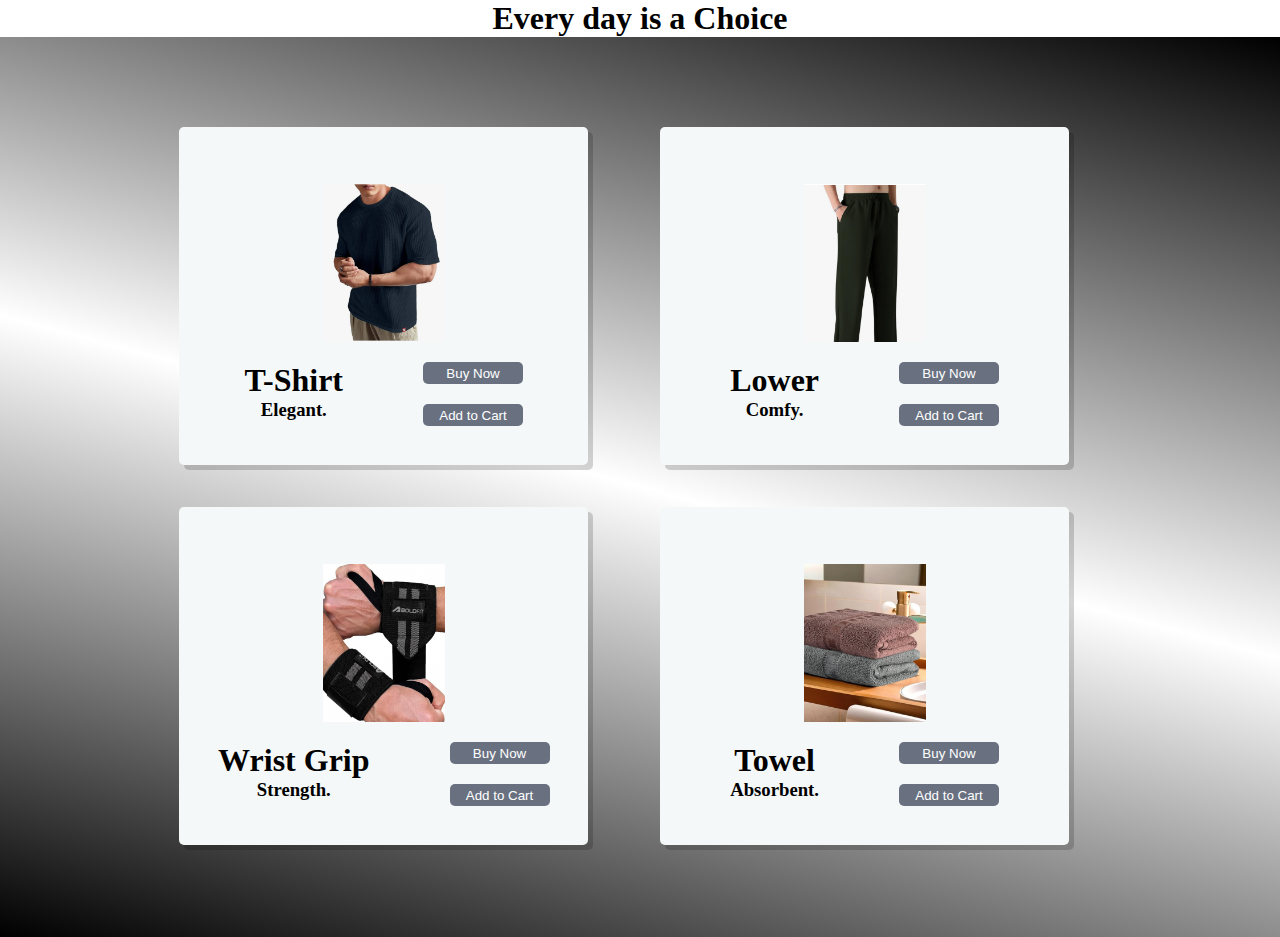
<file: css/cards/index.html>
<!DOCTYPE html>
<html lang="en">
<head>
    <meta charset="UTF-8">
    <meta name="viewport" content="width=device-width, initial-scale=1.0">
    <title>Cards</title>
    <link rel="stylesheet" href="style.css">
</head>
<body>
    <h1 style="text-align: center;">Every day is a Choice</h1>
    <div class="container">
        <div class="grid-container">
            <div class="roundedsquare">
                <img src="./img1.png" alt="" style="width: 30%; padding: 20px;">
                <div class="rounddiv">
                    <div class="headi">
                        <h1>T-Shirt</h1>
                        <h3>Elegant.</h3>
                    </div>
                    <div class="butt">
                        <button>Buy Now</button>
    
                        <button>Add to Cart</button>
                    </div>
                </div>
            </div>
            <div class="roundedsquare">
                <img src="./img2.png" alt="" style="width: 30%; padding: 20px;">
                <div class="rounddiv">
                    <div class="headi">
                        <h1>Lower</h1>
                        <h3>Comfy.</h3>
                    </div>
    
                    <div class="butt">
                        <button>Buy Now</button>
    
                        <button>Add to Cart</button>
                    </div>
                </div>
            </div>
            <div class="roundedsquare">
                <img src="./img3.png" alt="" style="width: 30%; padding: 20px;">
                <div class="rounddiv">
                    <div class="headi">
                        <h1>Wrist Grip</h1>
                        <h3>Strength.</h3>
                    </div>
                    <div class="butt">
                        <button>Buy Now</button>
    
                        <button>Add to Cart</button>
                    </div>
                </div>
            </div>
            <div class="roundedsquare">
                <img src="./img4.png" alt="" style="width: 30%; padding: 20px;">
                <div class="rounddiv">
                    <div class="headi">
                        <h1>Towel</h1>
                        <h3>Absorbent.</h3>
                    </div>
                    <div class="butt">
                        
                        <button>Buy Now</button>
    
                        <button>Add to Cart</button>
                    </div>
                </div>
            </div>
        </div>
    </div>
</body>
</html>
</file>
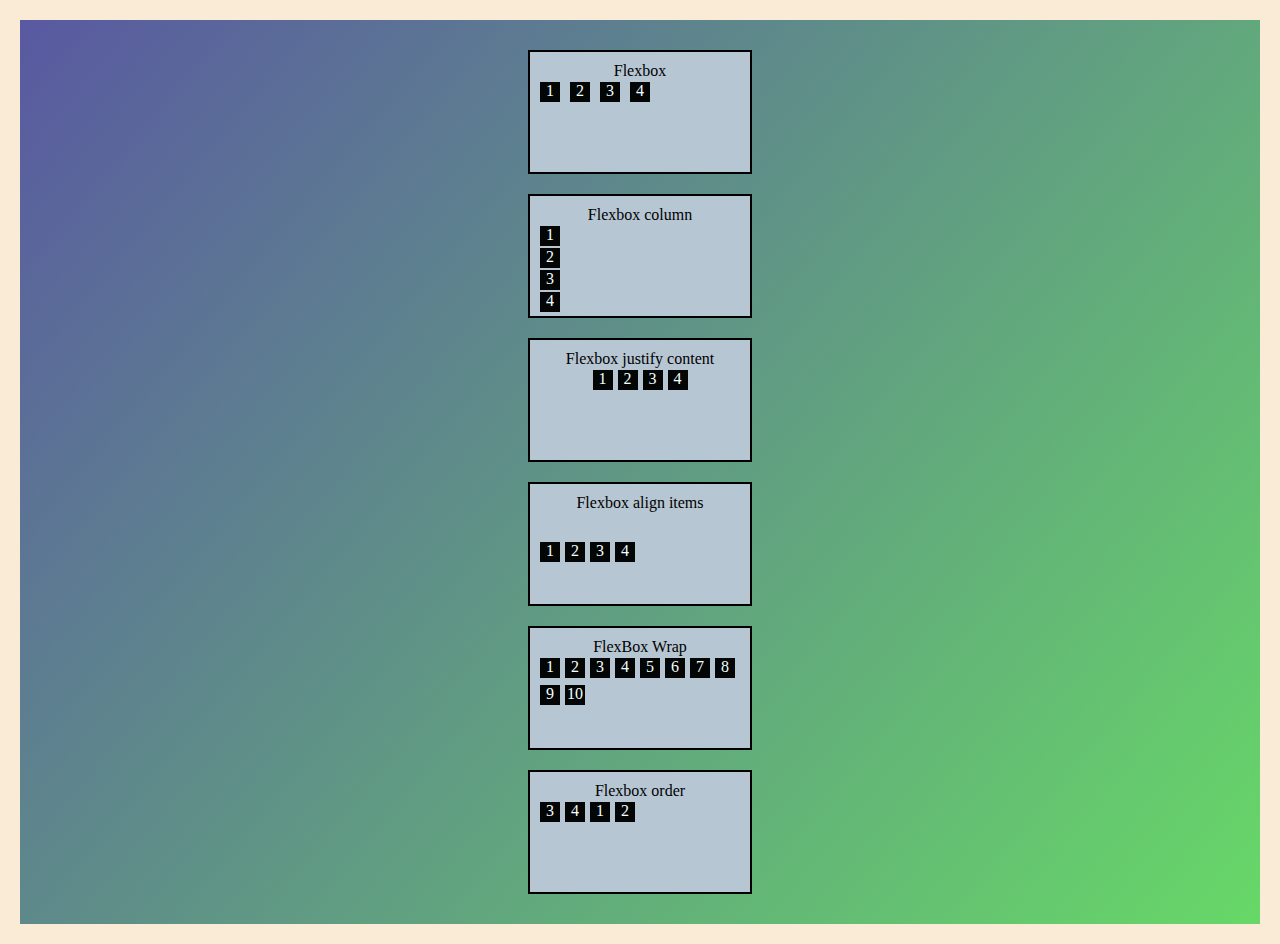
<file: css/flexbox/index.html>
<!DOCTYPE html>
<html lang="en">
<head>
    <meta charset="UTF-8">
    <meta name="viewport" content="width=device-width, initial-scale=1.0">
    <title>FlexBox</title>
    <link rel="stylesheet" href="styles.css">
</head>
<body>
    <div class="cont">
        <div class="content">
            Flexbox
            <div class="s"
                style="
                    display: flex;
                    gap: 10px;
                "
            >
                <div class="square" style="text-align: center;">1</div>
                <div class="square" style="text-align: center;">2</div>
                <div class="square" style="text-align: center;">3</div>
                <div class="square" style="text-align: center;">4</div>
            </div>
        </div>
        <div class="content">
            Flexbox column
            <div class="s"
                style="
                    display: flex;
                    flex-direction: column;
                "
            >
                <div class="square" style="text-align: center;">1</div>
                <div class="square" style="text-align: center;">2</div>
                <div class="square" style="text-align: center;">3</div>
                <div class="square" style="text-align: center;">4</div>
            </div>
        </div>
        <div class="content">
            Flexbox justify content
            <div class="s"
                style="
                    display: flex;
                    gap: 5px;
                    justify-content: center;
                "
            >
                <div class="square" style="text-align: center;">1</div>
                <div class="square" style="text-align: center;">2</div>
                <div class="square" style="text-align: center;">3</div>
                <div class="square" style="text-align: center;">4</div>
            </div>
        </div>
        <div class="content">
            Flexbox align items
            <div class="s"
                style="
                    display: flex;
                    gap: 5px;
                    align-items: flex-end;
                    height: 50px;
                "
            >
                <div class="square" style="text-align: center;">1</div>
                <div class="square" style="text-align: center;">2</div>
                <div class="square" style="text-align: center;">3</div>
                <div class="square" style="text-align: center;">4</div>
            </div>
        </div>
        <div class="content">
            FlexBox Wrap
            <div class="s"
                style="
                    display: flex;
                    gap: 5px;
                    flex-wrap: wrap;
                "
            >
                <div class="square" style="text-align: center;">1</div>
                <div class="square" style="text-align: center;">2</div>
                <div class="square" style="text-align: center;">3</div>
                <div class="square" style="text-align: center;">4</div>
                <div class="square" style="text-align: center;">5</div>
                <div class="square" style="text-align: center;">6</div>
                <div class="square" style="text-align: center;">7</div>
                <div class="square" style="text-align: center;">8</div>
                <div class="square" style="text-align: center;">9</div>
                <div class="square" style="text-align: center;">10</div>
            </div>
        </div>
        <div class="content">
            Flexbox order
            <div class="s"
                style="
                    display: flex;
                    gap: 5px;
                "
            >
                <div class="square" style="text-align: center; order: 2;">1</div>
                <div class="square" style="text-align: center; order: 3;">2</div>
                <div class="square" style="text-align: center;">3</div>
                <div class="square" style="text-align: center;">4</div>
            </div>
        </div>
    </div>
</body>
</html>
</file>
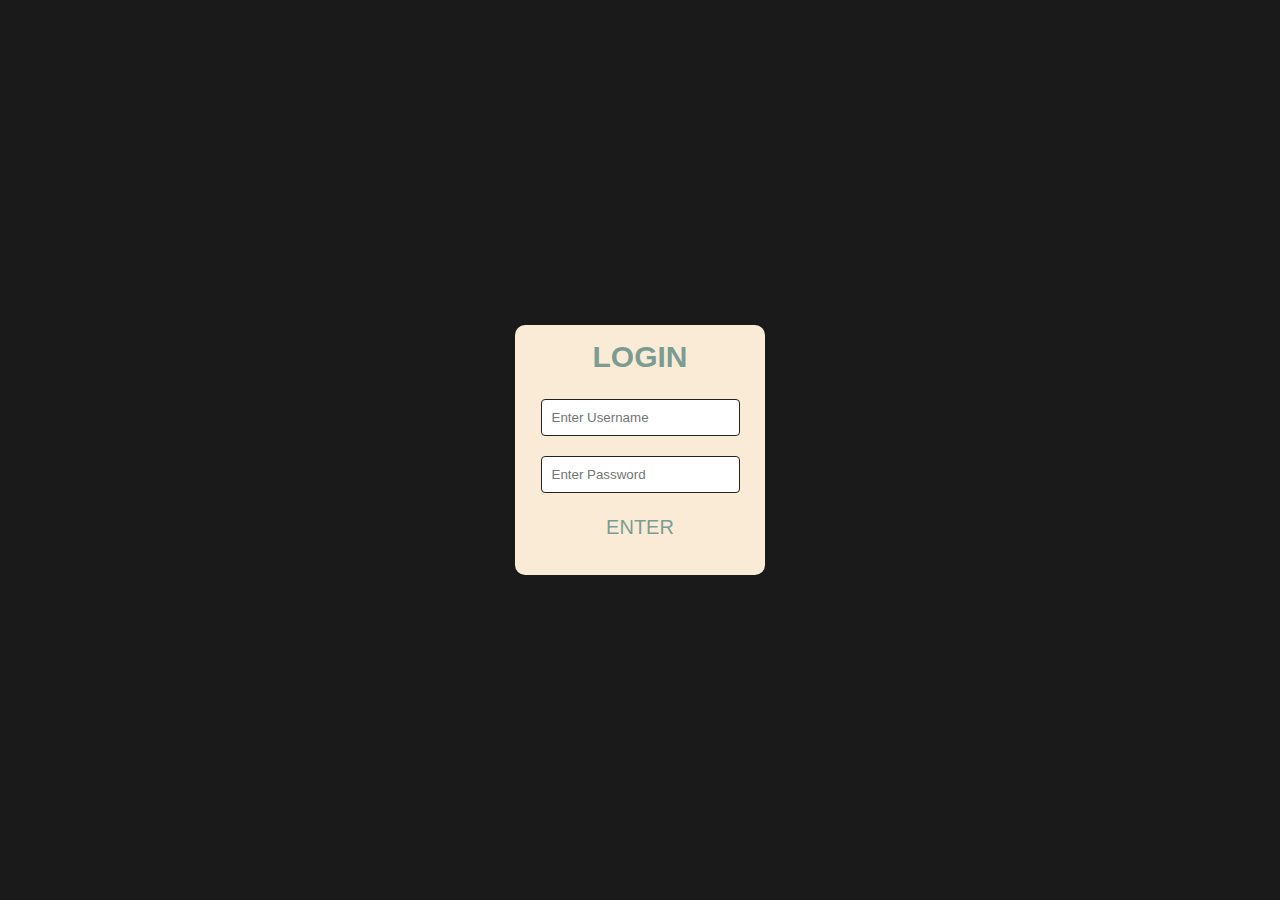
<file: css/login_page/index.html>
<!DOCTYPE html>
<html lang="en">
<head>
    <meta charset="UTF-8">
    <meta name="viewport" content="width=device-width, initial-scale=1.0">
    <title>Login Page</title>
    <link rel="stylesheet" href="styles.css">
</head>
<body>
    <div class="logi">
        <h2>LOGIN</h2>
        <form action="">
            <input type="text" name="username" id="username" placeholder="Enter Username">
            <input type="password" name="pass" id="pass" placeholder="Enter Password">
            <button type="reset">ENTER</button>
        </form>
    </div>
</body>
</html>
</file>
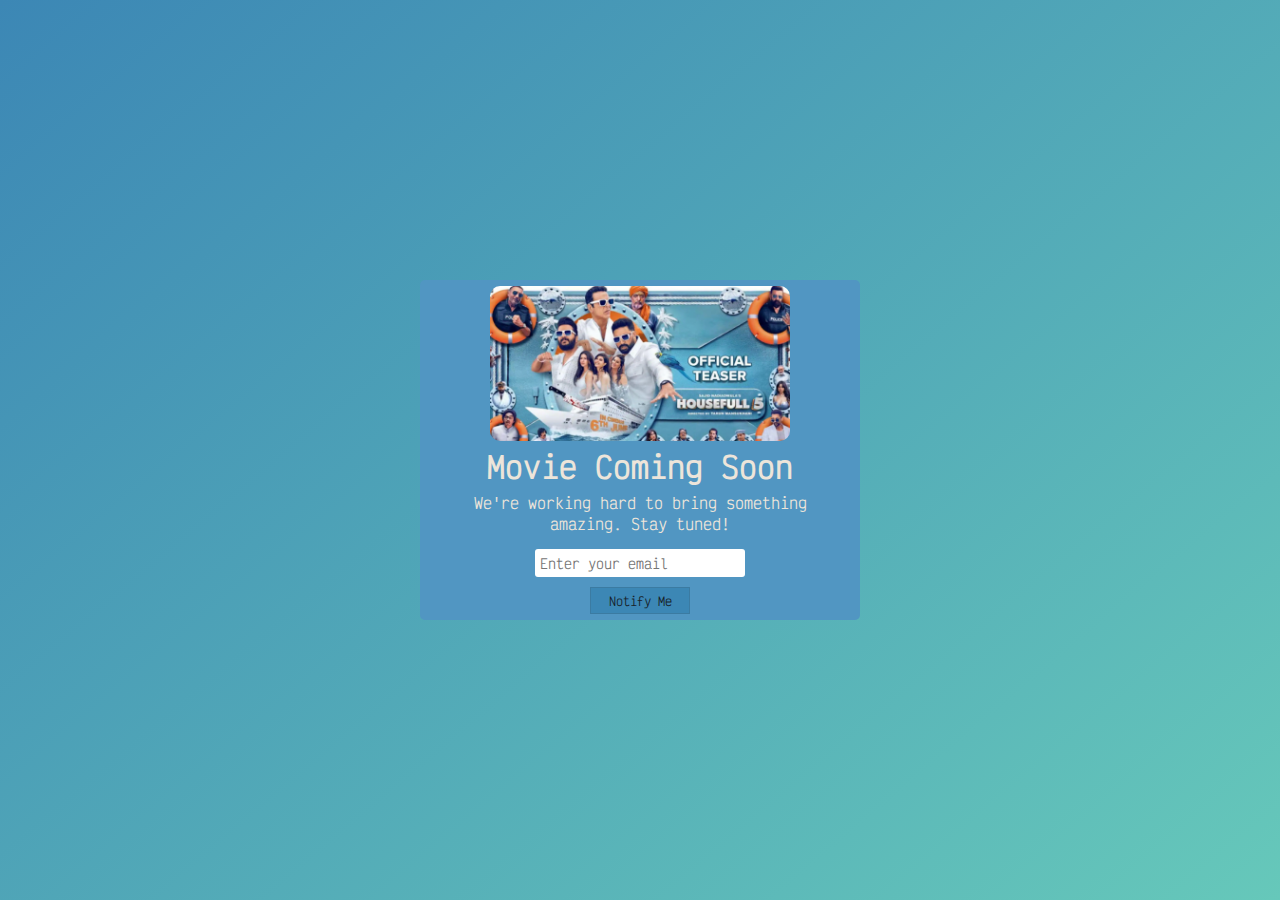
<file: css/coming_soon/coming-soon-landging.html>
<!DOCTYPE html>
<html lang="en">
  <head>
    <meta charset="UTF-8" />
    <meta name="viewport" content="width=device-width, initial-scale=1.0" />
    <title>Housefull5 landing page</title>
    <link rel="stylesheet" href="style.css" />
  </head>
  <body>
    <div class="container">
      <div class="content">
        <img src="./housefull.png" class="logo" alt="housefull logo" style="width: 300px; border-radius: 10px;"/>
        <h1>Movie Coming Soon</h1>
        <p>We're working hard to bring something amazing. Stay tuned!</p>
        <form id="notify-form">
          <input type="email" placeholder="Enter your email" required />
          <button type="submit">Notify Me</button>
        </form>
      </div>
    </div>
  </body>
</html>
</file>
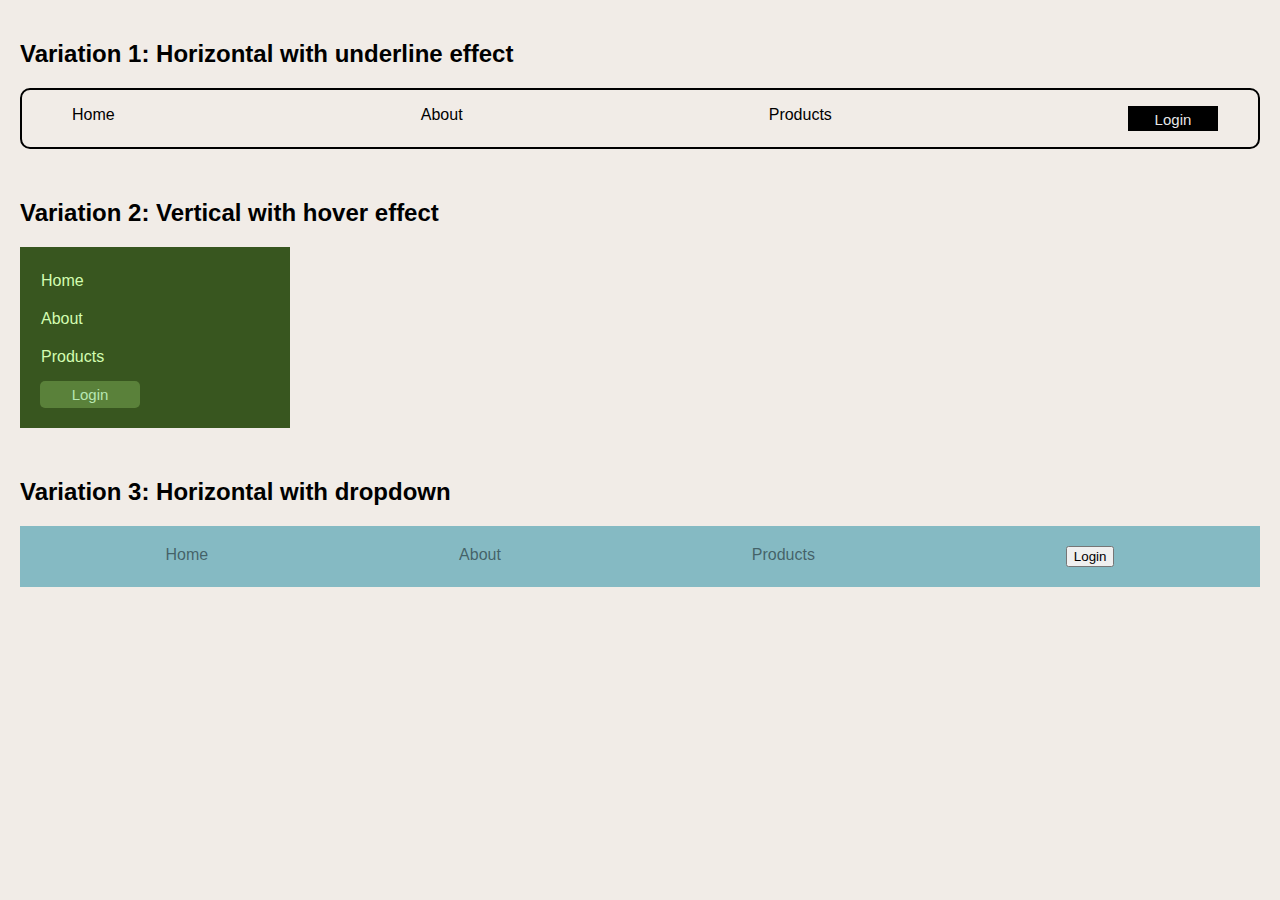
<file: css/navbar/navbar.html>
<!DOCTYPE html>
<html lang="en">
  <head>
    <meta charset="UTF-8" />
    <meta name="viewport" content="width=device-width, initial-scale=1.0" />
    <title>Navigation Bar Variations</title>

    <style>
      body{
        font-family: 'Segoe UI', Tahoma, Geneva, Verdana, sans-serif;
        margin: 0px;
        padding: 20px;background-color: rgb(241, 236, 231);
      }

      .nav-container{
        margin-bottom: 50px;
      }

      h2{
        margin-bottom: 20px;
      }

      .nav1{
        border: 2px solid black;
        border-radius: 10px;
        padding-right: 40px;
      }

      .nav1 ul{
        display: flex;
        justify-content: space-between;
        list-style-type: none;
      }

      .nav1 a{
        text-decoration: none;
        color: black;
        padding: 10px;
        padding-bottom: 2px;
        position: relative;
      }

      .nav1 .login-btn{
        background-color:rgb(0, 0, 0);
        color: rgba(255, 255, 255, 0.922);
        width: 90px;
        height: 20px;
        padding: 5px;
        padding-bottom: 20px;
        font-size: 15px;
        cursor: pointer;
        border: 0px;
        margin: 0px;
      }

      .nav1 a::after{
        content: "";
        background-color: rgb(3, 3, 118);
        height: 2px;
        width: 100%;
        position: absolute;
        bottom: 0;
        left: 0;
        transform: scaleX(0);
      }

      .nav1 a:hover::after{
        transform: scaleX(1);
        transition: transform 0.5s ease-in-out;
      }

      .nav2{
        background-color: #38561f;
        width: 250px;
        padding: 20px 0px 20px 20px;
      }

      .nav2 ul{
        list-style-type: none;
        margin: 0px;
        padding: 0px;
        display: block;
        width: 100%;
      }

      .nav2 li{
        margin: 0px;
        padding: 0px;
        margin-bottom: 10px;

      }

      .nav2 a{
        text-decoration: none;
        color: #d3fdb1;
        padding: 5px 5px 5px 1px;
        cursor: pointer;
        width: 97%;
        display: block;
      }

      .nav2 a:hover{
        background-color: #84c450;
      }

      .nav2 .login-btn{
        border: 0px;
        padding: 5px;
        width: 100px;
        font-size: 15px;
        background-color: #5a813a;
        color: rgb(183, 231, 179);
        border-radius: 5px;
        position: relative;
      }

      .nav2 .login-btn::after{
        content: "";
        background-color: rgb(154, 209, 160);
        height: 2px;
        width: 100%;
        position: absolute;
        left: 0;
        bottom: 0;
        transform: scaleX(0);
      }

      .nav2 .login-btn:hover::after{
        transform: scaleX(1);
        transition: transform 0.3s ease-in-out;
      }

      .nav3{
        background-color: #85bac3;
        padding: 20px;
      }

      .nav3 ul{
        padding: 0px;
        margin: 0px;
        list-style-type:none;
        display: flex;
        justify-content: space-around;
      }

      .nav3 a{
        text-decoration: none;
        color: #364e53cf;
        display: block;
      }

      .nav3 .dropdown-content{
        display: none;
      }

      .nav3 .dropdown:hover .dropdown-content{
        display: block;
        position: absolute;
        min-width: 80px;
        background-color: #6e878c;
        padding: 10px;
      }

    </style>
  </head>
  <body>
    <div class="nav-container">
      <h2>Variation 1: Horizontal with underline effect</h2>
      <nav class="nav1">
        <ul>
          <li><a href="#">Home</a></li>
          <li><a href="#">About</a></li>
          <li><a href="#">Products</a></li>
          <li><button class="login-btn">Login</button></li>
        </ul>
      </nav>
    </div>

    <div class="nav-container">
      <h2>Variation 2: Vertical with hover effect</h2>
      <nav class="nav2">
        <ul>
          <li><a href="#">Home</a></li>
          <li><a href="#">About</a></li>
          <li><a href="#">Products</a></li>
        </ul>
        <button class="login-btn">Login</button>
      </nav>
    </div>

    <div class="nav-container">
      <h2>Variation 3: Horizontal with dropdown</h2>
      <nav class="nav3">
        <ul>
          <li><a href="#">Home</a></li>
          <li class="dropdown">
            <a href="#">About</a>
            <div class="dropdown-content">
              <a href="#">Our Story</a>
              <a href="#">Team</a>
              <a href="#">Contact</a>
            </div>
          </li>
          <li><a href="#">Products</a></li>
          <li><button class="login-btn">Login</button></li>
        </ul>
      </nav>
    </div>
  </body>
</html>
</file>
<file: css/cards/style.css>
body, html{
    margin: 0px;
    padding: 0px;
    height: 100%;
    width: 100%;
}

.container{
    background: linear-gradient(195deg,black,white,black);
    height: 100%;
    width: 100%;
    display: flex;
    justify-content: center;
    align-items: center;
    gap: 20px;
}

.grid-container{
    height: 80%;
    width: 72%;
    display: grid;
    grid-template-columns: repeat(2,1fr);
    grid-template-rows: repeat(2,1fr);
    gap: 40px;
    /* background-color: aliceblue; */
}

h1,h3{
    padding: 0px;
    margin: 0px;
}

.roundedsquare {
    height: 98.3%;
    width: 92.3%;
    padding: 1.2px;
    padding-bottom: 2.2px;
    padding-right: -2.2px;
    /* border: 5px solid black;  */
    background-color: rgb(245, 248, 248);
    box-shadow: 5px 5px 0.5px rgba(0, 0, 0, 0.17);
    border-radius: 5px;
    display: flex;
    flex-direction: column;
    justify-content: center;
    align-items: center;
}

.headi{
    text-align: center;
}

.rounddiv{
    display: flex;
    gap: 80px;
}

.butt{
    display: flex;
    flex-direction: column;
    gap: 20px;
}

button{
    width: 100px;
    height: 22px;
    cursor: pointer;
    color: #fff;
    background: #697181;
    border-color: #697181;
    border-radius: 5px;
    border: none;
    transition : all 0.5s ease-in-out;
}

img{
    transition: transform 0.5s ease-in-out;
}
img:hover{
    transform: scale3d(1.1,1.1,1);
}

button:hover{
    color: #fff;
    background: #000;
    border-color: #000;
}
</file>
<file: css/flexbox/styles.css>
body , html{
    background-color: antiquewhite;
    padding: 10px;
    margin: 0px;
    margin-right: 20px;
    text-align: center;
}

.cont{
    height: 100%;
    width: 100%;
    padding: 20px;
    background: linear-gradient(130deg,rgb(89, 89, 161),rgb(103, 216, 103));
    display: flex;
    flex-direction: column;
    justify-content: center;
    align-items: center;
}

.content{
    width: 200px;
    height: 100px;
    border: 2px solid black;
    padding: 10px;
    margin: 10px;
    background-color: rgb(183, 198, 211);
    min-width: 200px;
}

.square{
    width: 20px;
    height: 20px;
    background-color: rgb(4, 6, 6);
    margin-top: 2px;
    color: azure;
}
</file>
<file: css/login_page/styles.css>
body{
    background-color: #1a1a1a;
    margin: 0px;
    padding: 0px;
    height: 100vh;
    display: flex;
    flex-direction: column;
    justify-content: center;
    align-items: center;
}

.logi{
    background-color: antiquewhite;
    width: 250px;
    height: 250px;
    border-radius: 10px;
}

h2{
    color: rgba(111, 148, 139, 0.917);
    font-family: 'Segoe UI', Tahoma, Geneva, Verdana, sans-serif;
    font-size: 30px;
    text-align: center;
    margin-top: 15px;
    margin-bottom: 15px;
}

form{
    display:flex;
    flex-direction: column;
    justify-content: center;
    align-items: center;
}

input,button{
    padding: 10px;
    margin: 10px;
    border-radius: 4px;
    border: 0.5px solid rgb(37, 34, 34);
}

button{
    font-family: Impact, Haettenschweiler, 'Arial Narrow Bold', sans-serif;
    padding: 3px;
    width: 100px;
    font-size: 20px;
    color: rgba(111, 148, 139, 0.917);
    background-color: antiquewhite;
    border: none;
}

button:hover{
    border: 0.5px solid black;
    background-color: rgb(231, 228, 218);
    font-size: smaller;
}
</file>
<file: css/coming_soon/style.css>
@import url('https://fonts.googleapis.com/css2?family=Victor+Mono:ital,wght@0,100..700;1,100..700&display=swap');

body,html{
  margin: 0;
  padding: 0;
  height: 100%;
}

.container{
  background: linear-gradient(140deg,#3c87b5,rgb(102, 200, 186));
  height: 100%;
  display: flex;
  justify-content: center;
  align-items: center;
}

.content{
  background-color: #5196c2;
  padding: 20px;
  width: 400px;
  height: 300px;
  display: flex;
  flex-direction: column;
  justify-content: center;
  align-items: center;
  border-radius: 5px;
}

h1{
  font-size: 30px;
  color: rgb(237, 229, 218);
  margin-bottom: 0px;
  margin-top: 5px;
  font-family: "Victor Mono", monospace;
}

p{
  font-size: 15px;
  color: rgb(237, 229, 218);
  margin-top: 5px;
  text-align: center;
  font-family: "Victor Mono", monospace;
}

form{
  display: flex;
  flex-direction: column;
  gap: 10px;
  justify-content: center;
  align-items: center;
}

input[type="email"]{
  border-radius: 3px;
  border: none;
  width: 200px;
  padding: 5px;
  font-family: "Victor Mono", monospace;
}

button{
  width: 100px;
  height: 20px;
  padding-top: 5px;
  padding-bottom: 20px;
  border: 1px solid rgba(59, 59, 59, 0.152);
  background-color: #3c87b5;
  font-family: "Victor Mono", monospace;
  font-size: 12px;
  transition: background-color 0.3s ease-in-out;
  color: #172229;
}

button:hover{
  background-color: #151a1c;
  color: white;
}
</file>
